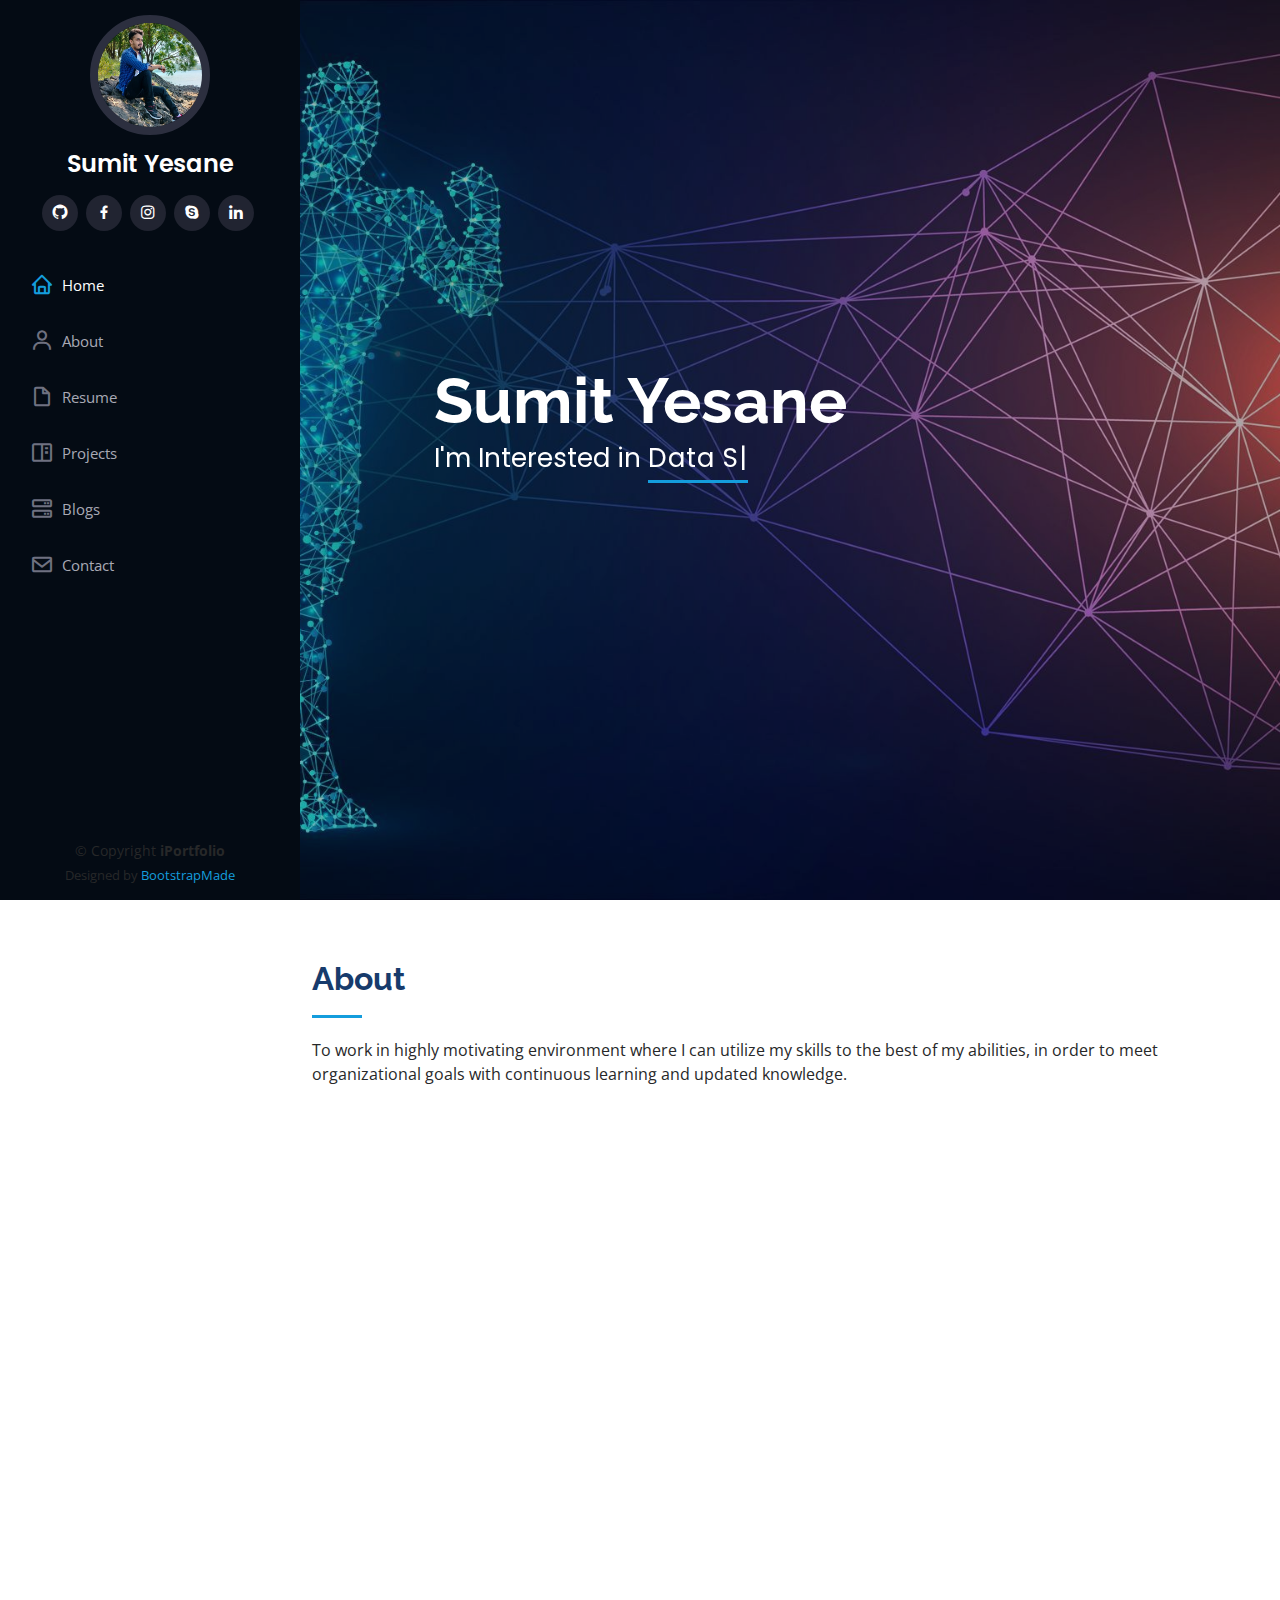
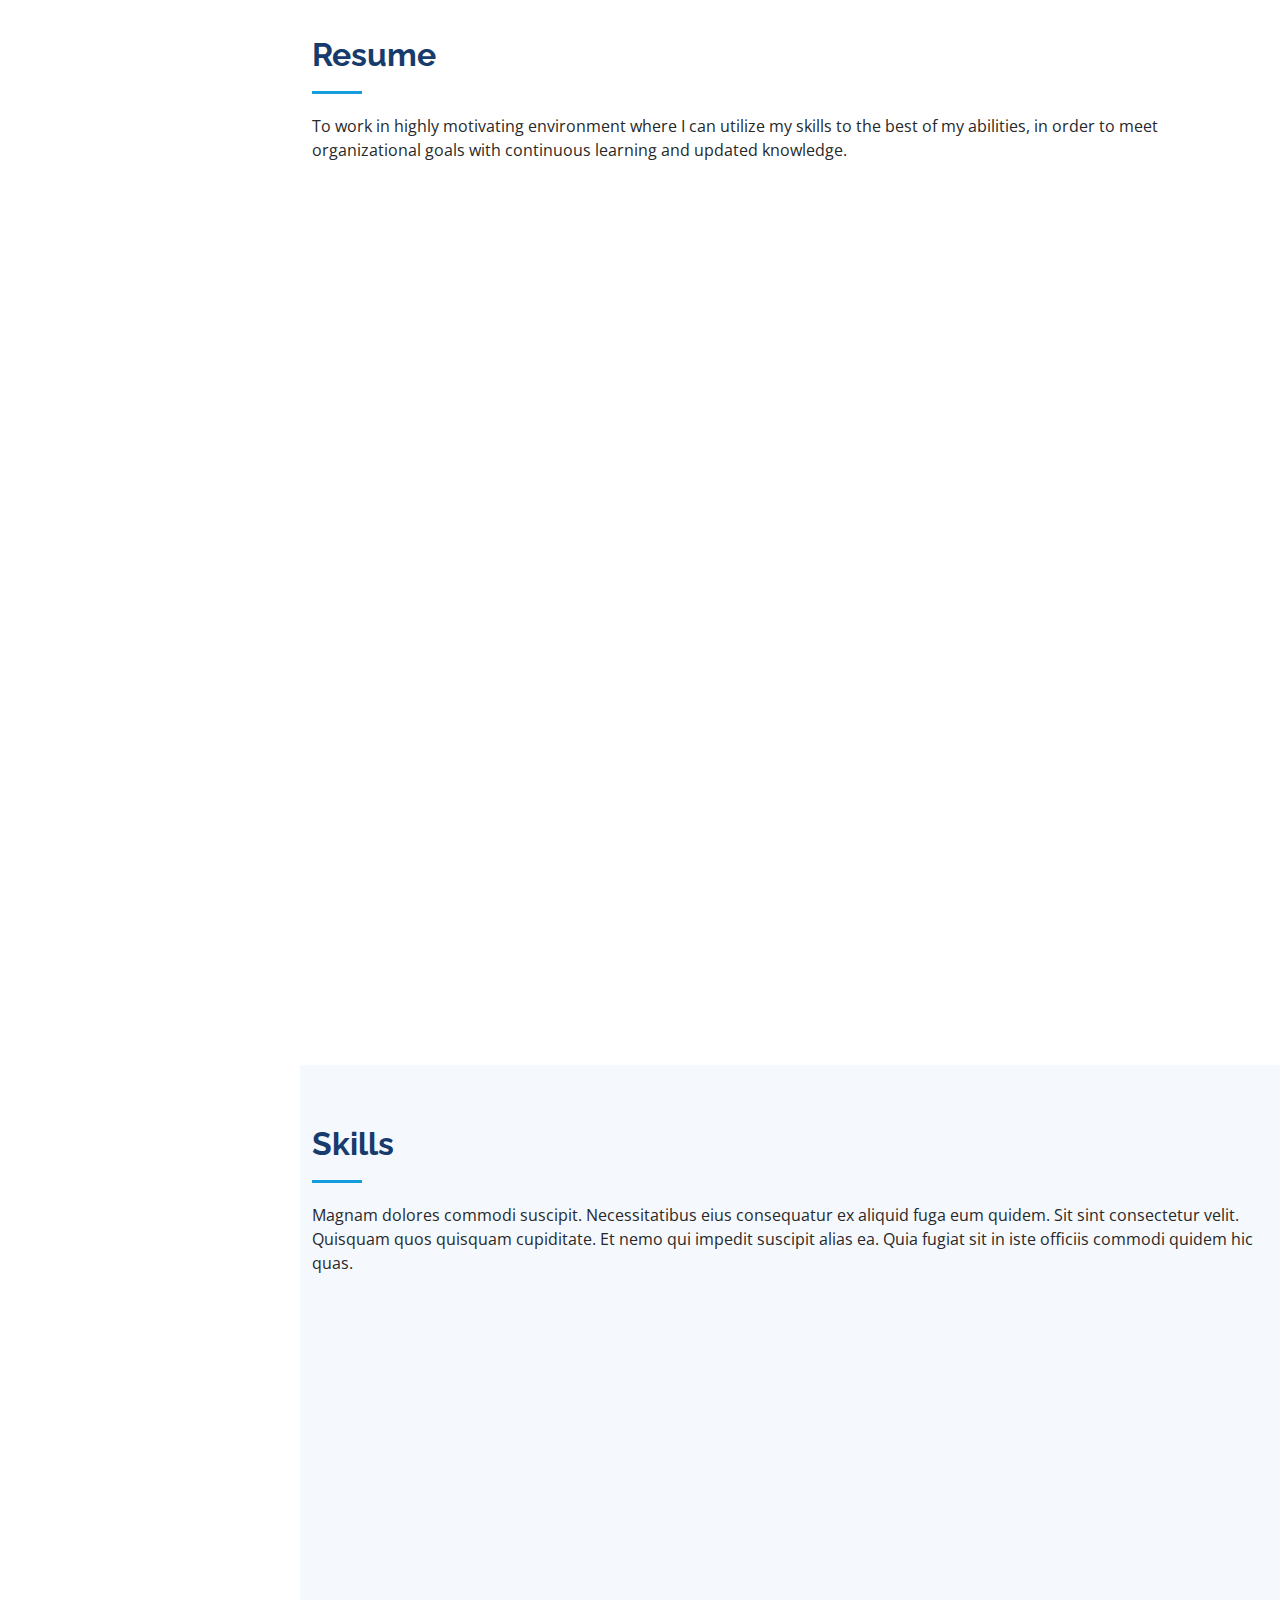
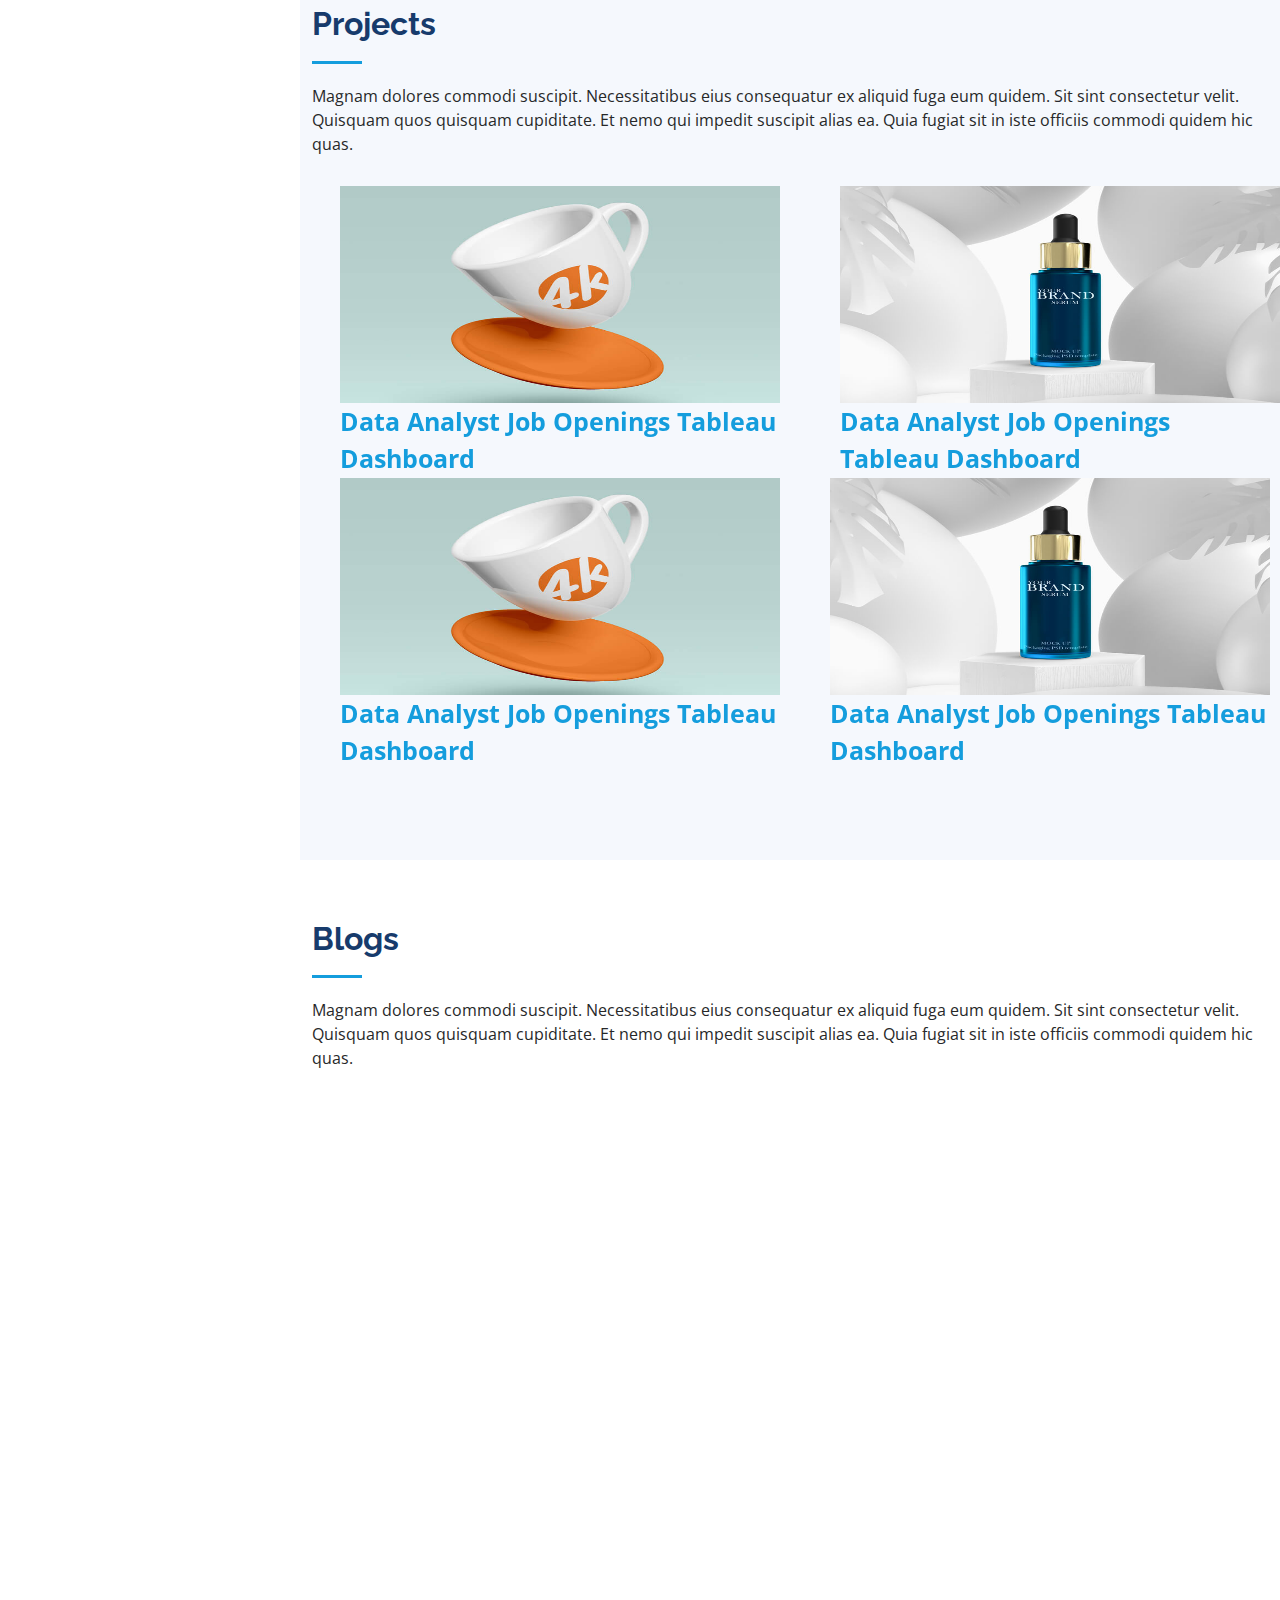
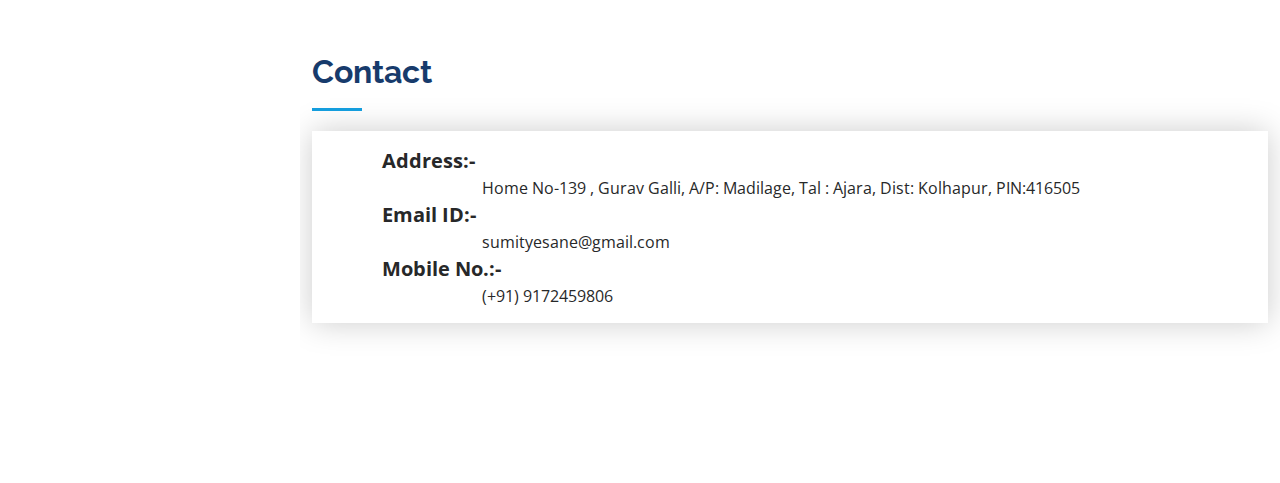
<file: index.html>
<!DOCTYPE html>
<html lang="en">

<head>
  <meta charset="utf-8">
  <meta content="width=device-width, initial-scale=1.0" name="viewport">

  <title>Sumit Yesane- Portfolio</title>
  <meta content="" name="description">
  <meta content="" name="keywords">

  <!-- Favicons -->
  <link rel="apple-touch-icon" sizes="180x180" href="assets/img/apple-touch-icon.png">
  <link rel="icon" type="image/png" sizes="32x32" href="assets/img/favicon-32x32.png">
  <link rel="icon" type="image/png" sizes="16x16" href="assets/img/favicon-16x16.png">
  <link rel="manifest" href="/site.webmanifest">

  <!-- <link href="assets/img/favicon.png" rel="icon">
  <link href="assets/img/apple-touch-icon.png" rel="apple-touch-icon"> -->

  <!-- Google Fonts -->
  <link href="https://fonts.googleapis.com/css?family=Open+Sans:300,300i,400,400i,600,600i,700,700i|Raleway:300,300i,400,400i,500,500i,600,600i,700,700i|Poppins:300,300i,400,400i,500,500i,600,600i,700,700i" rel="stylesheet">

  <!-- Vendor CSS Files -->
  <link href="assets/vendor/aos/aos.css" rel="stylesheet">
  <link href="assets/vendor/bootstrap/css/bootstrap.min.css" rel="stylesheet">
  <link href="assets/vendor/bootstrap-icons/bootstrap-icons.css" rel="stylesheet">
  <link href="assets/vendor/boxicons/css/boxicons.min.css" rel="stylesheet">
  <link href="assets/vendor/glightbox/css/glightbox.min.css" rel="stylesheet">
  <link href="assets/vendor/swiper/swiper-bundle.min.css" rel="stylesheet">

  <!-- Template Main CSS File -->
  <link href="assets/css/style.css" rel="stylesheet">

  <!-- =======================================================
  * Template Name: iPortfolio - v3.10.0
  * Template URL: https://bootstrapmade.com/iportfolio-bootstrap-portfolio-websites-template/
  * Author: BootstrapMade.com
  * License: https://bootstrapmade.com/license/
  ======================================================== -->
</head>

<body>

  <!-- ======= Mobile nav toggle button ======= -->
  <i class="bi bi-list mobile-nav-toggle d-xl-none"></i>

  <!-- ======= Header ======= -->
  <header id="header">
    <div class="d-flex flex-column">

      <div class="profile">
        <img src="assets/img/sumit_yesane_profile.jpg" alt="" class="img-fluid rounded-circle" style="height: 120px;">
        <h1 class="text-light"><a href="index.html">Sumit Yesane</a></h1>
        <div class="social-links mt-3 text-center">
          <a href="https://github.com/SumitYesane" target="_blank" rel="noopener noreferrer"  class="twitter"><i class="bx bxl-github"></i></a>
          <a href="https://www.facebook.com/sumit.yesane.1/" target="_blank" rel="noopener noreferrer"  class="facebook"><i class="bx bxl-facebook"></i></a>
          <a href="https://www.instagram.com/sumit_4901/"  target="_blank" rel="noopener noreferrer" class="instagram"><i class="bx bxl-instagram"></i></a>
          <a href="https://join.skype.com/invite/uCMB570nmg4s" target="_blank" rel="noopener noreferrer"  class="google-plus"><i class="bx bxl-skype"></i></a>
          <a href="https://www.linkedin.com/in/sumit-yesane-25ba0219a/" target="_blank" rel="noopener noreferrer"  class="linkedin"><i class="bx bxl-linkedin"></i></a>
        </div>
      </div>

      <nav id="navbar" class="nav-menu navbar">
        <ul>
          <li><a href="#hero" class="nav-link scrollto active"><i class="bx bx-home"></i> <span>Home</span></a></li>
          <li><a href="#about" class="nav-link scrollto"><i class="bx bx-user"></i> <span>About</span></a></li>
          <li><a href="#resume" class="nav-link scrollto"><i class="bx bx-file-blank"></i> <span>Resume</span></a></li>
          <li><a href="#portfolio" class="nav-link scrollto"><i class="bx bx-book-content"></i> <span>Projects</span></a></li>
          <li><a href="#services" class="nav-link scrollto"><i class="bx bx-server"></i> <span>Blogs</span></a></li>
          <li><a href="#contact" class="nav-link scrollto"><i class="bx bx-envelope"></i> <span>Contact</span></a></li>
        </ul>
      </nav><!-- .nav-menu -->
    </div>
  </header><!-- End Header -->

  <!-- ======= Hero Section ======= -->
  <section id="hero" class="d-flex flex-column justify-content-center align-items-center">
    <div class="hero-container" data-aos="fade-in">
      <h1>Sumit Yesane</h1>
      <p>I'm Interested in <span class="typed" data-typed-items="Data Science,Data Engineer,Data Analytics,Machine Learning"></span></p>
    </div>
  </section><!-- End Hero -->

  <main id="main">
    <!-- ======= About Section ======= -->
    <section id="about" class="about">
      <div class="container">

        <div class="section-title">
          <h2>About</h2>
          <p>To work in highly motivating environment where I can utilize my skills to the best of my abilities, in order to meet organizational goals with continuous learning and updated knowledge.</p>
        </div>

        <div class="row">
          <div class="col-lg-4" data-aos="fade-right">
            <img src="assets/img/sumit_yesane_profile.jpg" class="img-fluid" alt="">
          </div>
          <div class="col-lg-8 pt-4 pt-lg-0 content" data-aos="fade-left">
            <h3>Product Engineer &amp; Full Stack Developer.</h3>
            <p class="fst-italic">
              Lorem ipsum dolor sit amet, consectetur adipiscing elit, sed do eiusmod tempor incididunt ut labore et dolore
              magna aliqua.
            </p>
            <div class="row">
              <div class="col-lg-6">
                <ul>
                  <li><i class="bi bi-chevron-right"></i> <strong>Birthday:</strong> <span>13 November 1998</span></li>
                  <li><i class="bi bi-chevron-right"></i> <strong>Website:</strong> <span>www.example.com</span></li>
                  <li><i class="bi bi-chevron-right"></i> <strong>Mob. No:</strong> <span>(+91) 9172459806</span></li>
                  <li><i class="bi bi-chevron-right"></i> <strong>City:</strong> <span>Maharashtra, India</span></li>
                </ul>
              </div>
              <div class="col-lg-6">
                <ul>
                  <li><i class="bi bi-chevron-right"></i> <strong>Age:</strong> <span>24</span></li>
                  <li><i class="bi bi-chevron-right"></i> <strong>Degree:</strong> <span>PG Diploma in Big Data Analytics<span></li>
                  <li><i class="bi bi-chevron-right"></i> <strong>Email:</strong> <span>sumityesane@gmail.com</span></li>
<!--              <li><i class="bi bi-chevron-right"></i> <strong>Freelance:</strong> <span>Available</span></li>-->                </ul>
              </div>
            </div>
            <p>
              Officiis eligendi itaque labore et dolorum mollitia officiis optio vero. Quisquam sunt adipisci omnis et ut. Nulla accusantium dolor incidunt officia tempore. Et eius omnis.
              Cupiditate ut dicta maxime officiis quidem quia. Sed et consectetur qui quia repellendus itaque neque. Aliquid amet quidem ut quaerat cupiditate. Ab et eum qui repellendus omnis culpa magni laudantium dolores.
            </p>
          </div>
        </div>

      </div>
    </section><!-- End About Section -->

    <!-- ======= Facts Section ======= -->
<!--     <section id="facts" class="facts">
      <div class="container">

        <div class="section-title">
          <h2>Facts</h2>
          <p>Magnam dolores commodi suscipit. Necessitatibus eius consequatur ex aliquid fuga eum quidem. Sit sint consectetur velit. Quisquam quos quisquam cupiditate. Et nemo qui impedit suscipit alias ea. Quia fugiat sit in iste officiis commodi quidem hic quas.</p>
        </div>

        <div class="row no-gutters">

          <div class="col-lg-3 col-md-6 d-md-flex align-items-md-stretch" data-aos="fade-up">
            <div class="count-box">
              <i class="bi bi-emoji-smile"></i>
              <span data-purecounter-start="0" data-purecounter-end="232" data-purecounter-duration="1" class="purecounter"></span>
              <p><strong>Happy Clients</strong> consequuntur quae</p>
            </div>
          </div>

          <div class="col-lg-3 col-md-6 d-md-flex align-items-md-stretch" data-aos="fade-up" data-aos-delay="100">
            <div class="count-box">
              <i class="bi bi-journal-richtext"></i>
              <span data-purecounter-start="0" data-purecounter-end="521" data-purecounter-duration="1" class="purecounter"></span>
              <p><strong>Projects</strong> adipisci atque cum quia aut</p>
            </div>
          </div>

          <div class="col-lg-3 col-md-6 d-md-flex align-items-md-stretch" data-aos="fade-up" data-aos-delay="200">
            <div class="count-box">
              <i class="bi bi-headset"></i>
              <span data-purecounter-start="0" data-purecounter-end="1453" data-purecounter-duration="1" class="purecounter"></span>
              <p><strong>Hours Of Support</strong> aut commodi quaerat</p>
            </div>
          </div>

          <div class="col-lg-3 col-md-6 d-md-flex align-items-md-stretch" data-aos="fade-up" data-aos-delay="300">
            <div class="count-box">
              <i class="bi bi-people"></i>
              <span data-purecounter-start="0" data-purecounter-end="32" data-purecounter-duration="1" class="purecounter"></span>
              <p><strong>Hard Workers</strong> rerum asperiores dolor</p>
            </div>
          </div>

        </div>

      </div>
    </section> --><!-- End Facts Section -->


    <!-- ======= Resume Section ======= -->
    <section id="resume" class="resume">
      <div class="container">

        <div class="section-title">
          <h2>Resume</h2>
          <p>To work in highly motivating environment where I can utilize my skills to the best of my abilities, in order to meet organizational goals with continuous learning and updated knowledge.</p>
        </div>

        <div class="row">
          <div class="col-lg-6" data-aos="fade-up">
            <h3 class="resume-title">Sumary</h3>
            <div class="resume-item pb-0">
              <h4>Sumit Yesane</h4>
              <p><em>Innovative and deadline-driven Graphic Designer with 3+ years of experience designing and developing user-centered digital/print marketing material from initial concept to final, polished deliverable.</em></p>
              <ul>
                <li>Navi Mumbai, Maharashtra, India</li>
                <li>(+91) 9172459806</li>
                <li>sumityesane@gmail.com</li>
              </ul>
            </div>

            <h3 class="resume-title">Education</h3>
            <div class="resume-item">
              <h4>PG Diploma in Big Data Analytics</h4>
              <h5>2021 - 2022</h5>
              <p><em>CDAC, Know-It, Pune, India</em></p>
              <p>Qui deserunt veniam. Et sed aliquam labore tempore sed quisquam iusto autem sit. Ea vero voluptatum qui ut dignissimos deleniti nerada porti sand markend</p>
            </div>
            <div class="resume-item">
              <h4>Bachelor of Engineering</h4>
              <h5>2018 - 2021</h5>
              <p><em>Savitribai Phule Pune University</em></p>
              <p>Quia nobis sequi est occaecati aut. Repudiandae et iusto quae reiciendis et quis Eius vel ratione eius unde vitae rerum voluptates asperiores voluptatem Earum molestiae consequatur neque etlon sader mart dila</p>
            </div>
          </div>
          <div class="col-lg-6" data-aos="fade-up" data-aos-delay="100">
            <h3 class="resume-title">Professional Experience</h3>
            <div class="resume-item">
              <h4>Product Engineer</h4>
              <h5>2022 - Present</h5>
              <p><em>IKS Health, Maharashtra, India </em></p>
              <ul>
                <li>Lead in the design, development, and implementation of the graphic, layout, and production communication materials</li>
                <li>Delegate tasks to the 7 members of the design team and provide counsel on all aspects of the project. </li>
                <li>Supervise the assessment of all graphic materials in order to ensure quality and accuracy of the design</li>
                <li>Oversee the efficient use of production project budgets ranging from $2,000 - $25,000</li>
              </ul>
            </div>
            <!-- <div class="resume-item">
              <h4>Graphic design specialist</h4>
              <h5>2017 - 2018</h5>
              <p><em>Stepping Stone Advertising, New York, NY</em></p>
              <ul>
                <li>Developed numerous marketing programs (logos, brochures,infographics, presentations, and advertisements).</li>
                <li>Managed up to 5 projects or tasks at a given time while under pressure</li>
                <li>Recommended and consulted with clients on the most appropriate graphic design</li>
                <li>Created 4+ design presentations and proposals a month for clients and account managers</li>
              </ul> -->
            </div>
          </div>
        </div>

      </div>
    </section><!-- End Resume Section -->

    <!-- ======= Skills Section ======= -->
    <section id="skills" class="skills section-bg">
      <div class="container">

        <div class="section-title">
          <h2>Skills</h2>
          <p>Magnam dolores commodi suscipit. Necessitatibus eius consequatur ex aliquid fuga eum quidem. Sit sint consectetur velit. Quisquam quos quisquam cupiditate. Et nemo qui impedit suscipit alias ea. Quia fugiat sit in iste officiis commodi quidem hic quas.</p>
        </div>

        <div class="row skills-content">

          <div class="col-lg-6" data-aos="fade-up">

            <div class="progress">
              <span class="skill">Python <i class="val">100%</i></span>
              <div class="progress-bar-wrap">
                <div class="progress-bar" role="progressbar" aria-valuenow="100" aria-valuemin="0" aria-valuemax="100"></div>
              </div>
            </div>

            <div class="progress">
              <span class="skill">Machine Learning <i class="val">90%</i></span>
              <div class="progress-bar-wrap">
                <div class="progress-bar" role="progressbar" aria-valuenow="90" aria-valuemin="0" aria-valuemax="100"></div>
              </div>
            </div>

            <div class="progress">
              <span class="skill">Cloud computing (Azure, AWS, Google Cloud) <i class="val">75%</i></span>
              <div class="progress-bar-wrap">
                <div class="progress-bar" role="progressbar" aria-valuenow="75" aria-valuemin="0" aria-valuemax="100"></div>
              </div>
            </div>

          </div>

          <div class="col-lg-6" data-aos="fade-up" data-aos-delay="100">

            <div class="progress">
              <span class="skill">Big Data (Hadoop, Spark, Kafka, H-Base, Hive) <i class="val">80%</i></span>
              <div class="progress-bar-wrap">
                <div class="progress-bar" role="progressbar" aria-valuenow="80" aria-valuemin="0" aria-valuemax="100"></div>
              </div>
            </div>

            <div class="progress">
              <span class="skill">Data Analytics (Excel, Power-BI, Tableau, Pandas) <i class="val">90%</i></span>
              <div class="progress-bar-wrap">
                <div class="progress-bar" role="progressbar" aria-valuenow="90" aria-valuemin="0" aria-valuemax="100"></div>
              </div>
            </div>

            <div class="progress">
              <span class="skill">Database (SQL, NoSQL, MongoDB, Cassandra) <i class="val">55%</i></span>
              <div class="progress-bar-wrap">
                <div class="progress-bar" role="progressbar" aria-valuenow="55" aria-valuemin="0" aria-valuemax="100"></div>
              </div>
            </div>

          </div>

        </div>

      </div>
    </section><!-- End Skills Section -->


    <!-- ======= Portfolio Section ======= -->
    <section id="portfolio" class="portfolio section-bg">
      <div class="container">

        <div class="section-title">
          <h2>Projects</h2>
          <p>Magnam dolores commodi suscipit. Necessitatibus eius consequatur ex aliquid fuga eum quidem. Sit sint consectetur velit. Quisquam quos quisquam cupiditate. Et nemo qui impedit suscipit alias ea. Quia fugiat sit in iste officiis commodi quidem hic quas.</p>
        </div>

<!--         <div class="row" data-aos="fade-up">
          <div class="col-lg-12 d-flex justify-content-center">
            <ul id="portfolio-flters">
              <li data-filter="*" class="filter-active">All</li>
              <li data-filter=".filter-app">App</li>
              <li data-filter=".filter-card">Card</li>
              <li data-filter=".filter-web">Web</li>
            </ul>
          </div>
        </div> -->

        <div class="row portfolio-container aos-init aos-animate" data-aos="fade-up" data-aos-delay="100" style="position: relative; height: 274.234px;">

          <div class="col-lg-6 col-md-9 portfolio-item filter-app" style="position: center;left: 0px;top: 0px;padding-left: 40px;margin-bottom: 0px;">
            <div class="portfolio-wrap" style="width: 440px;height: 217px;">
              <img src="assets/img/portfolio/portfolio-1.jpg" class="img-fluid" alt="" style="width: 440px;height: 217px;">
            </div>
              <a href="portfolio-details.html" title="More Details" style="padding-top: 5px;font-size: 25px;font-weight: 700;height: 40px;width: 440px;height: 90px;">Data Analyst Job Openings Tableau Dashboard
              </a>
          </div>

          <div class="col-lg-6 col-md-9 portfolio-item filter-web" style="position: center;right: 0px;top: 0px;padding-left: 50px;margin-bottom: 0px;">
            <div class="portfolio-wrap" style="width: 440px;height: 217px;padding-left: 0px;">
              <img src="assets/img/portfolio/portfolio-2.jpg" class="img-fluid" alt="" style="width: 440px;height: 217px;">
            </div>
              <a href="portfolio-details.html" title="More Details" style="padding-top: 5px;font-size: 25px;font-weight: 700;height: 40px;width: 440px;height: 90px;">Data Analyst Job Openings Tableau Dashboard
              </a>            
          </div>

          <div class="col-lg-6 col-md-9 portfolio-item filter-app" style="left: 0px;top: 300px;padding-left: 40px;position: absolute;">
            <div class="portfolio-wrap" style="width: 440px;height: 217px;">
              <img src="assets/img/portfolio/portfolio-1.jpg" class="img-fluid" alt="" style="width: 440px;height: 217px;">
            </div>
              <a href="portfolio-details.html" title="More Details" style="padding-top: 5px;font-size: 25px;font-weight: 700;height: 40px;width: 440px;height: 90px;">Data Analyst Job Openings Tableau Dashboard
              </a>            
          </div>

          <div class="col-lg-6 col-md-9 portfolio-item filter-web" style="left: 0px;top: 300px;padding-left: 40px;position: absolute;">
            <div class="portfolio-wrap" style="width: 440px;height: 217px;padding-left: 0px;">
              <img src="assets/img/portfolio/portfolio-2.jpg" class="img-fluid" alt="" style="width: 440px;height: 217px;">
            </div>
              <a href="portfolio-details.html" title="More Details" style="padding-top: 5px;font-size: 25px;font-weight: 700;height: 40px;width: 440px;height: 90px;">Data Analyst Job Openings Tableau Dashboard
              </a>            
          </div>



<!--           <div class="col-lg-4 col-md-6 portfolio-item filter-app">
            <div class="portfolio-wrap">
              <img src="assets/img/portfolio/portfolio-3.jpg" class="img-fluid" alt="">
              <div class="portfolio-links">
                <a href="assets/img/portfolio/portfolio-3.jpg" data-gallery="portfolioGallery" class="portfolio-lightbox" title="App 2"><i class="bx bx-plus"></i></a>
                <a href="portfolio-details.html" title="More Details"><i class="bx bx-link"></i></a>
              </div>
            </div>
          </div>

          <div class="col-lg-4 col-md-6 portfolio-item filter-card">
            <div class="portfolio-wrap">
              <img src="assets/img/portfolio/portfolio-4.jpg" class="img-fluid" alt="">
              <div class="portfolio-links">
                <a href="assets/img/portfolio/portfolio-4.jpg" data-gallery="portfolioGallery" class="portfolio-lightbox" title="Card 2"><i class="bx bx-plus"></i></a>
                <a href="portfolio-details.html" title="More Details"><i class="bx bx-link"></i></a>
              </div>
            </div>
          </div>

          <div class="col-lg-4 col-md-6 portfolio-item filter-web">
            <div class="portfolio-wrap">
              <img src="assets/img/portfolio/portfolio-5.jpg" class="img-fluid" alt="">
              <div class="portfolio-links">
                <a href="assets/img/portfolio/portfolio-5.jpg" data-gallery="portfolioGallery" class="portfolio-lightbox" title="Web 2"><i class="bx bx-plus"></i></a>
                <a href="portfolio-details.html" title="More Details"><i class="bx bx-link"></i></a>
              </div>
            </div>
          </div>

          <div class="col-lg-4 col-md-6 portfolio-item filter-app">
            <div class="portfolio-wrap">
              <img src="assets/img/portfolio/portfolio-6.jpg" class="img-fluid" alt="">
              <div class="portfolio-links">
                <a href="assets/img/portfolio/portfolio-6.jpg" data-gallery="portfolioGallery" class="portfolio-lightbox" title="App 3"><i class="bx bx-plus"></i></a>
                <a href="portfolio-details.html" title="More Details"><i class="bx bx-link"></i></a>
              </div>
            </div>
          </div>

          <div class="col-lg-4 col-md-6 portfolio-item filter-card">
            <div class="portfolio-wrap">
              <img src="assets/img/portfolio/portfolio-7.jpg" class="img-fluid" alt="">
              <div class="portfolio-links">
                <a href="assets/img/portfolio/portfolio-7.jpg" data-gallery="portfolioGallery" class="portfolio-lightbox" title="Card 1"><i class="bx bx-plus"></i></a>
                <a href="portfolio-details.html" title="More Details"><i class="bx bx-link"></i></a>
              </div>
            </div>
          </div>

          <div class="col-lg-4 col-md-6 portfolio-item filter-card">
            <div class="portfolio-wrap">
              <img src="assets/img/portfolio/portfolio-8.jpg" class="img-fluid" alt="">
              <div class="portfolio-links">
                <a href="assets/img/portfolio/portfolio-8.jpg" data-gallery="portfolioGallery" class="portfolio-lightbox" title="Card 3"><i class="bx bx-plus"></i></a>
                <a href="portfolio-details.html" title="More Details"><i class="bx bx-link"></i></a>
              </div>
            </div>
          </div>

          <div class="col-lg-4 col-md-6 portfolio-item filter-web">
            <div class="portfolio-wrap">
              <img src="assets/img/portfolio/portfolio-9.jpg" class="img-fluid" alt="">
              <div class="portfolio-links">
                <a href="assets/img/portfolio/portfolio-9.jpg" data-gallery="portfolioGallery" class="portfolio-lightbox" title="Web 3"><i class="bx bx-plus"></i></a>
                <a href="portfolio-details.html" title="More Details"><i class="bx bx-link"></i></a>
              </div>
            </div> -->
          </div>

        </div>

      </div>
    </section><!-- End Portfolio Section -->

    <!-- ======= Services Section ======= -->
    <section id="services" class="services">
      <div class="container">

        <div class="section-title">
          <h2>Blogs</h2>
          <p>Magnam dolores commodi suscipit. Necessitatibus eius consequatur ex aliquid fuga eum quidem. Sit sint consectetur velit. Quisquam quos quisquam cupiditate. Et nemo qui impedit suscipit alias ea. Quia fugiat sit in iste officiis commodi quidem hic quas.</p>
        </div>

        <div class="row">
          <div class="col-lg-6 col-md-9 icon-box" data-aos="fade-up">
            <div class="icon"><i class="bi bi-briefcase"></i></div>
            <h4 class="title"><a href="">Lorem Ipsum</a></h4>
            <p class="description">Voluptatum deleniti atque corrupti quos dolores et quas molestias excepturi sint occaecati cupiditate non provident Minim veniam, quis nostrud exercitation ullamco laboris nisi ut aliquip ex ea commodo consequat tarad limino ata Duis aute irure dolor in reprehenderit in voluptate velit esse cillum dolore eu fugiat nulla pariatur</p>
          </div>
          <div class="col-lg-6 col-md-9 icon-box" data-aos="fade-up" data-aos-delay="100">
            <div class="icon"><i class="bi bi-card-checklist"></i></div>
            <h4 class="title"><a href="">Dolor Sitema</a></h4>
            <p class="description">Voluptatum deleniti atque corrupti quos dolores et quas molestias excepturi sint occaecati cupiditate non provident Minim veniam, quis nostrud exercitation ullamco laboris nisi ut aliquip ex ea commodo consequat tarad limino ata Duis aute irure dolor in reprehenderit in voluptate velit esse cillum dolore eu fugiat nulla pariatur</p>
          </div>
          <div class="col-lg-6 col-md-9 icon-box" data-aos="fade-up" data-aos-delay="200">
            <div class="icon"><i class="bi bi-bar-chart"></i></div>
            <h4 class="title"><a href="">Sed ut perspiciatis</a></h4>
            <p class="description">Voluptatum deleniti atque corrupti quos dolores et quas molestias excepturi sint occaecati cupiditate non provident Minim veniam, quis nostrud exercitation ullamco laboris nisi ut aliquip ex ea commodo consequat tarad limino ata Duis aute irure dolor in reprehenderit in voluptate velit esse cillum dolore eu fugiat nulla pariatur</p>
          </div>
          <div class="col-lg-6 col-md-9 icon-box" data-aos="fade-up" data-aos-delay="300">
            <div class="icon"><i class="bi bi-binoculars"></i></div>
            <h4 class="title"><a href="">Magni Dolores</a></h4>
            <p class="description">Voluptatum deleniti atque corrupti quos dolores et quas molestias excepturi sint occaecati cupiditate non provident Minim veniam, quis nostrud exercitation ullamco laboris nisi ut aliquip ex ea commodo consequat tarad limino ata Duis aute irure dolor in reprehenderit in voluptate velit esse cillum dolore eu fugiat nulla pariatur</p>
          </div>
<!--           <div class="col-lg-6 col-md-9 icon-box" data-aos="fade-up" data-aos-delay="400">
            <div class="icon"><i class="bi bi-brightness-high"></i></div>
            <h4 class="title"><a href="">Nemo Enim</a></h4>
            <p class="description">Voluptatum deleniti atque corrupti quos dolores et quas molestias excepturi sint occaecati cupiditate non provident Minim veniam, quis nostrud exercitation ullamco laboris nisi ut aliquip ex ea commodo consequat tarad limino ata Duis aute irure dolor in reprehenderit in voluptate velit esse cillum dolore eu fugiat nulla pariatur</p>
          </div>
          <div class="col-lg-6 col-md-9 icon-box" data-aos="fade-up" data-aos-delay="500">
            <div class="icon"><i class="bi bi-calendar4-week"></i></div>
            <h4 class="title"><a href="">Eiusmod Tempor</a></h4>
            <p class="description">Voluptatum deleniti atque corrupti quos dolores et quas molestias excepturi sint occaecati cupiditate non provident Minim veniam, quis nostrud exercitation ullamco laboris nisi ut aliquip ex ea commodo consequat tarad limino ata Duis aute irure dolor in reprehenderit in voluptate velit esse cillum dolore eu fugiat nulla pariatur</p>
          </div> -->
        </div>

      </div>
    </section><!-- End Services Section -->

    <!-- ======= Testimonials Section ======= -->
<!--     <section id="testimonials" class="testimonials section-bg">
      <div class="container">

        <div class="section-title">
          <h2>Testimonials</h2>
          <p>Magnam dolores commodi suscipit. Necessitatibus eius consequatur ex aliquid fuga eum quidem. Sit sint consectetur velit. Quisquam quos quisquam cupiditate. Et nemo qui impedit suscipit alias ea. Quia fugiat sit in iste officiis commodi quidem hic quas.</p>
        </div>

        <div class="testimonials-slider swiper" data-aos="fade-up" data-aos-delay="100">
          <div class="swiper-wrapper">

            <div class="swiper-slide">
              <div class="testimonial-item" data-aos="fade-up">
                <p>
                  <i class="bx bxs-quote-alt-left quote-icon-left"></i>
                  Proin iaculis purus consequat sem cure digni ssim donec porttitora entum suscipit rhoncus. Accusantium quam, ultricies eget id, aliquam eget nibh et. Maecen aliquam, risus at semper.
                  <i class="bx bxs-quote-alt-right quote-icon-right"></i>
                </p>
                <img src="assets/img/testimonials/testimonials-1.jpg" class="testimonial-img" alt="">
                <h3>Saul Goodman</h3>
                <h4>Ceo &amp; Founder</h4>
              </div>
            </div><!-- End testimonial item -->

<!--             <div class="swiper-slide">
              <div class="testimonial-item" data-aos="fade-up" data-aos-delay="100">
                <p>
                  <i class="bx bxs-quote-alt-left quote-icon-left"></i>
                  Export tempor illum tamen malis malis eram quae irure esse labore quem cillum quid cillum eram malis quorum velit fore eram velit sunt aliqua noster fugiat irure amet legam anim culpa.
                  <i class="bx bxs-quote-alt-right quote-icon-right"></i>
                </p>
                <img src="assets/img/testimonials/testimonials-2.jpg" class="testimonial-img" alt="">
                <h3>Sara Wilsson</h3>
                <h4>Designer</h4>
              </div>
            </div><!-- End testimonial item -->

<!--             <div class="swiper-slide">
              <div class="testimonial-item" data-aos="fade-up" data-aos-delay="200">
                <p>
                  <i class="bx bxs-quote-alt-left quote-icon-left"></i>
                  Enim nisi quem export duis labore cillum quae magna enim sint quorum nulla quem veniam duis minim tempor labore quem eram duis noster aute amet eram fore quis sint minim.
                  <i class="bx bxs-quote-alt-right quote-icon-right"></i>
                </p>
                <img src="assets/img/testimonials/testimonials-3.jpg" class="testimonial-img" alt="">
                <h3>Jena Karlis</h3>
                <h4>Store Owner</h4>
              </div>
            </div><!-- End testimonial item -->

<!--             <div class="swiper-slide">
              <div class="testimonial-item" data-aos="fade-up" data-aos-delay="300">
                <p>
                  <i class="bx bxs-quote-alt-left quote-icon-left"></i>
                  Fugiat enim eram quae cillum dolore dolor amet nulla culpa multos export minim fugiat minim velit minim dolor enim duis veniam ipsum anim magna sunt elit fore quem dolore labore illum veniam.
                  <i class="bx bxs-quote-alt-right quote-icon-right"></i>
                </p>
                <img src="assets/img/testimonials/testimonials-4.jpg" class="testimonial-img" alt="">
                <h3>Matt Brandon</h3>
                <h4>Freelancer</h4>
              </div>
            </div><!-- End testimonial item --> 

<!--             <div class="swiper-slide">
              <div class="testimonial-item" data-aos="fade-up" data-aos-delay="400">
                <p>
                  <i class="bx bxs-quote-alt-left quote-icon-left"></i>
                  Quis quorum aliqua sint quem legam fore sunt eram irure aliqua veniam tempor noster veniam enim culpa labore duis sunt culpa nulla illum cillum fugiat legam esse veniam culpa fore nisi cillum quid.
                  <i class="bx bxs-quote-alt-right quote-icon-right"></i>
                </p>
                <img src="assets/img/testimonials/testimonials-5.jpg" class="testimonial-img" alt="">
                <h3>John Larson</h3>
                <h4>Entrepreneur</h4>
              </div>
            </div><!-- End testimonial item --> 

<!--           </div>
          <div class="swiper-pagination"></div>
        </div>

      </div>
    </section><!-- End  --> <!--Testimonials Section -->

    <!-- ======= Contact Section ======= -->
    <section id="contact" class="contact">
      <div class="container">

        <div class="section-title">
          <h2>Contact</h2>
            <div class="col-lg-12" style="padding-left: 70px;padding-right: 0px;box-shadow: 0px 0 30px #ccc;">
              <div style="font-size: 25px;font-size: 20px;font-weight: 700;padding-top: 15px;">Address:-</div>
                <p style="padding-left: 100px">Home No-139 , Gurav Galli, A/P: Madilage, Tal : Ajara, Dist: Kolhapur, PIN:416505</p>
              <div style="font-size: 25px;font-size: 20px;font-weight: 700">Email ID:-</div>
                <p style="padding-left: 100px">sumityesane@gmail.com</p>
              <div style="font-size: 25px;font-size: 20px;font-weight: 700">Mobile No.:-</div>
                <p style="padding-left: 100px;padding-bottom: 15px;">(+91) 9172459806</p>
            </div>
          <!-- <p>Magnam dolores commodi suscipit. Necessitatibus eius consequatur ex aliquid fuga eum quidem. Sit sint consectetur velit. Quisquam quos quisquam cupiditate. Et nemo qui impedit suscipit alias ea. Quia fugiat sit in iste officiis commodi quidem hic quas.</p>
        </div>

        <div class="row" data-aos="fade-in">

          <div class="col-lg-5 d-flex align-items-stretch">
            <div class="info">
              <div class="address">
                <i class="bi bi-geo-alt"></i>
                <h4>Location:</h4>
                <p>A108 Adam Street, New York, NY 535022</p>
              </div>

              <div class="email">
                <i class="bi bi-envelope"></i>
                <h4>Email:</h4>
                <p>info@example.com</p>
              </div>

              <div class="phone">
                <i class="bi bi-phone"></i>
                <h4>Call:</h4>
                <p>+1 5589 55488 55s</p>
              </div>

              <iframe src="https://www.google.com/maps/embed?pb=!1m14!1m8!1m3!1d12097.433213460943!2d-74.0062269!3d40.7101282!3m2!1i1024!2i768!4f13.1!3m3!1m2!1s0x0%3A0xb89d1fe6bc499443!2sDowntown+Conference+Center!5e0!3m2!1smk!2sbg!4v1539943755621" frameborder="0" style="border:0; width: 100%; height: 290px;" allowfullscreen></iframe>
            </div>

          </div> -->

          <!-- <div class="col-lg-7 mt-5 mt-lg-0 d-flex align-items-stretch">
            <form action="forms/contact.php" method="post" role="form" class="php-email-form">
              <div class="row">
                <div class="form-group col-md-6">
                  <label for="name">Your Name</label>
                  <input type="text" name="name" class="form-control" id="name" required>
                </div>
                <div class="form-group col-md-6">
                  <label for="name">Your Email</label>
                  <input type="email" class="form-control" name="email" id="email" required>
                </div>
              </div>
              <div class="form-group">
                <label for="name">Subject</label>
                <input type="text" class="form-control" name="subject" id="subject" required>
              </div>
              <div class="form-group">
                <label for="name">Message</label>
                <textarea class="form-control" name="message" rows="10" required></textarea>
              </div>
              <div class="my-3">
                <div class="loading">Loading</div>
                <div class="error-message"></div>
                <div class="sent-message">Your message has been sent. Thank you!</div>
              </div>
              <div class="text-center"><button type="submit">Send Message</button></div>
            </form> -->
          </div>

        </div>

      </div>
    </section><!-- End Contact Section -->

  </main><!-- End #main -->

  <!-- ======= Footer ======= -->
  <footer id="footer">
    <div class="container">
      <div class="copyright">
        &copy; Copyright <strong><span>iPortfolio</span></strong>
      </div>
      <div class="credits">
        <!-- All the links in the footer should remain intact. -->
        <!-- You can delete the links only if you purchased the pro version. -->
        <!-- Licensing information: https://bootstrapmade.com/license/ -->
        <!-- Purchase the pro version with working PHP/AJAX contact form: https://bootstrapmade.com/iportfolio-bootstrap-portfolio-websites-template/ -->
        Designed by <a href="https://bootstrapmade.com/">BootstrapMade</a>
      </div>
    </div>
  </footer><!-- End  Footer -->

  <a href="#" class="back-to-top d-flex align-items-center justify-content-center"><i class="bi bi-arrow-up-short"></i></a>

  <!-- Vendor JS Files -->
  <script src="assets/vendor/purecounter/purecounter_vanilla.js"></script>
  <script src="assets/vendor/aos/aos.js"></script>
  <script src="assets/vendor/bootstrap/js/bootstrap.bundle.min.js"></script>
  <script src="assets/vendor/glightbox/js/glightbox.min.js"></script>
  <script src="assets/vendor/isotope-layout/isotope.pkgd.min.js"></script>
  <script src="assets/vendor/swiper/swiper-bundle.min.js"></script>
  <script src="assets/vendor/typed.js/typed.min.js"></script>
  <script src="assets/vendor/waypoints/noframework.waypoints.js"></script>
  <script src="assets/vendor/php-email-form/validate.js"></script>

  <!-- Template Main JS File -->
  <script src="assets/js/main.js"></script>

</body>

</html>
</file>
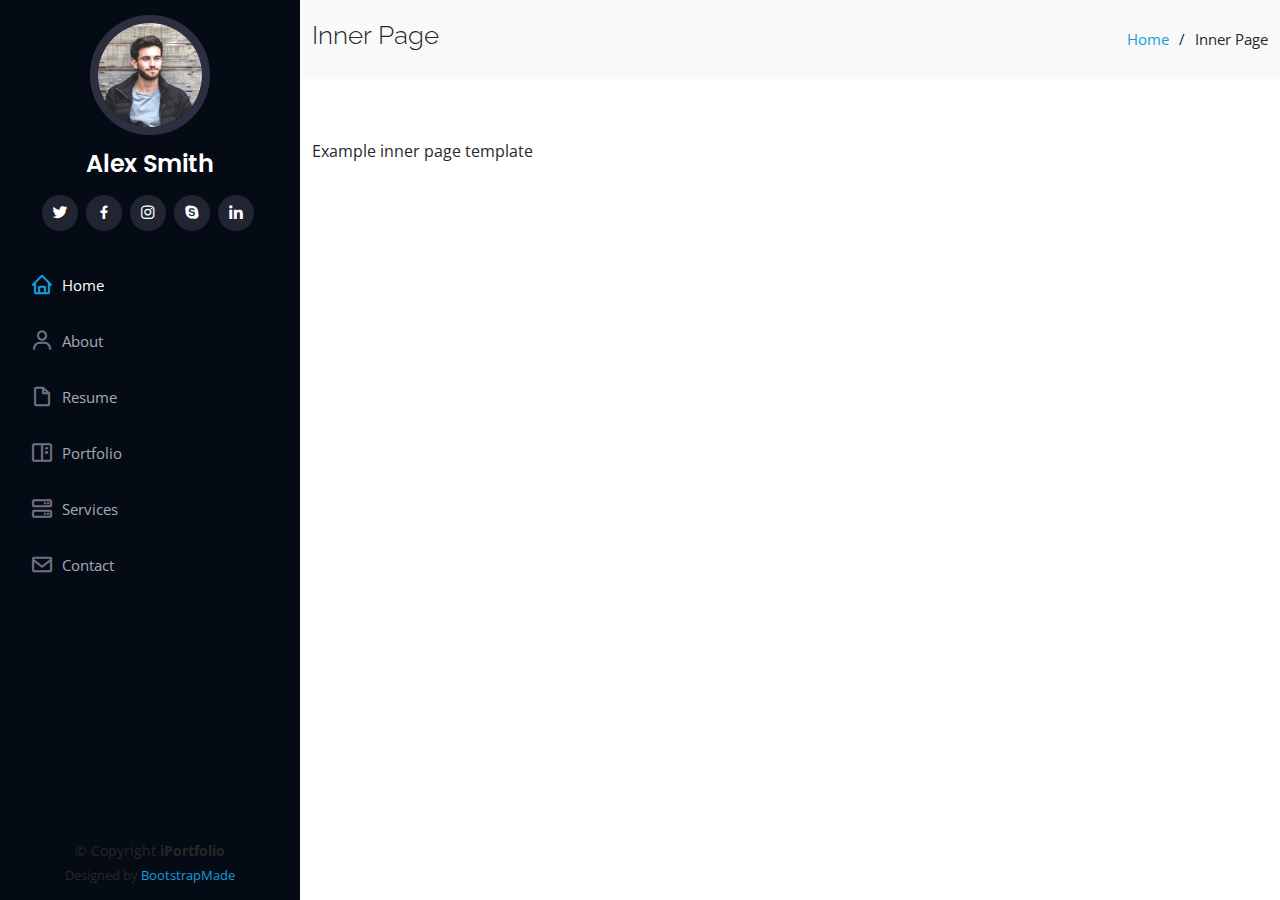
<file: inner-page.html>
<!DOCTYPE html>
<html lang="en">

<head>
  <meta charset="utf-8">
  <meta content="width=device-width, initial-scale=1.0" name="viewport">

  <title>Inner Page - iPortfolio Bootstrap Template</title>
  <meta content="" name="description">
  <meta content="" name="keywords">

  <!-- Favicons -->
  <link href="assets/img/favicon.png" rel="icon">
  <link href="assets/img/apple-touch-icon.png" rel="apple-touch-icon">

  <!-- Google Fonts -->
  <link href="https://fonts.googleapis.com/css?family=Open+Sans:300,300i,400,400i,600,600i,700,700i|Raleway:300,300i,400,400i,500,500i,600,600i,700,700i|Poppins:300,300i,400,400i,500,500i,600,600i,700,700i" rel="stylesheet">

  <!-- Vendor CSS Files -->
  <link href="assets/vendor/aos/aos.css" rel="stylesheet">
  <link href="assets/vendor/bootstrap/css/bootstrap.min.css" rel="stylesheet">
  <link href="assets/vendor/bootstrap-icons/bootstrap-icons.css" rel="stylesheet">
  <link href="assets/vendor/boxicons/css/boxicons.min.css" rel="stylesheet">
  <link href="assets/vendor/glightbox/css/glightbox.min.css" rel="stylesheet">
  <link href="assets/vendor/swiper/swiper-bundle.min.css" rel="stylesheet">

  <!-- Template Main CSS File -->
  <link href="assets/css/style.css" rel="stylesheet">

  <!-- =======================================================
  * Template Name: iPortfolio - v3.10.0
  * Template URL: https://bootstrapmade.com/iportfolio-bootstrap-portfolio-websites-template/
  * Author: BootstrapMade.com
  * License: https://bootstrapmade.com/license/
  ======================================================== -->
</head>

<body>

  <!-- ======= Mobile nav toggle button ======= -->
  <i class="bi bi-list mobile-nav-toggle d-xl-none"></i>

  <!-- ======= Header ======= -->
  <header id="header">
    <div class="d-flex flex-column">

      <div class="profile">
        <img src="assets/img/profile-img.jpg" alt="" class="img-fluid rounded-circle">
        <h1 class="text-light"><a href="index.html">Alex Smith</a></h1>
        <div class="social-links mt-3 text-center">
          <a href="#" class="twitter"><i class="bx bxl-twitter"></i></a>
          <a href="#" class="facebook"><i class="bx bxl-facebook"></i></a>
          <a href="#" class="instagram"><i class="bx bxl-instagram"></i></a>
          <a href="#" class="google-plus"><i class="bx bxl-skype"></i></a>
          <a href="#" class="linkedin"><i class="bx bxl-linkedin"></i></a>
        </div>
      </div>

      <nav id="navbar" class="nav-menu navbar">
        <ul>
          <li><a href="#hero" class="nav-link scrollto active"><i class="bx bx-home"></i> <span>Home</span></a></li>
          <li><a href="#about" class="nav-link scrollto"><i class="bx bx-user"></i> <span>About</span></a></li>
          <li><a href="#resume" class="nav-link scrollto"><i class="bx bx-file-blank"></i> <span>Resume</span></a></li>
          <li><a href="#portfolio" class="nav-link scrollto"><i class="bx bx-book-content"></i> <span>Portfolio</span></a></li>
          <li><a href="#services" class="nav-link scrollto"><i class="bx bx-server"></i> <span>Services</span></a></li>
          <li><a href="#contact" class="nav-link scrollto"><i class="bx bx-envelope"></i> <span>Contact</span></a></li>
        </ul>
      </nav><!-- .nav-menu -->
    </div>
  </header><!-- End Header -->

  <main id="main">

    <!-- ======= Breadcrumbs ======= -->
    <section class="breadcrumbs">
      <div class="container">

        <div class="d-flex justify-content-between align-items-center">
          <h2>Inner Page</h2>
          <ol>
            <li><a href="index.html">Home</a></li>
            <li>Inner Page</li>
          </ol>
        </div>

      </div>
    </section><!-- End Breadcrumbs -->

    <section class="inner-page">
      <div class="container">
        <p>
          Example inner page template
        </p>
      </div>
    </section>

  </main><!-- End #main -->

  <!-- ======= Footer ======= -->
  <footer id="footer">
    <div class="container">
      <div class="copyright">
        &copy; Copyright <strong><span>iPortfolio</span></strong>
      </div>
      <div class="credits">
        <!-- All the links in the footer should remain intact. -->
        <!-- You can delete the links only if you purchased the pro version. -->
        <!-- Licensing information: https://bootstrapmade.com/license/ -->
        <!-- Purchase the pro version with working PHP/AJAX contact form: https://bootstrapmade.com/iportfolio-bootstrap-portfolio-websites-template/ -->
        Designed by <a href="https://bootstrapmade.com/">BootstrapMade</a>
      </div>
    </div>
  </footer><!-- End  Footer -->

  <a href="#" class="back-to-top d-flex align-items-center justify-content-center"><i class="bi bi-arrow-up-short"></i></a>

  <!-- Vendor JS Files -->
  <script src="assets/vendor/purecounter/purecounter_vanilla.js"></script>
  <script src="assets/vendor/aos/aos.js"></script>
  <script src="assets/vendor/bootstrap/js/bootstrap.bundle.min.js"></script>
  <script src="assets/vendor/glightbox/js/glightbox.min.js"></script>
  <script src="assets/vendor/isotope-layout/isotope.pkgd.min.js"></script>
  <script src="assets/vendor/swiper/swiper-bundle.min.js"></script>
  <script src="assets/vendor/typed.js/typed.min.js"></script>
  <script src="assets/vendor/waypoints/noframework.waypoints.js"></script>
  <script src="assets/vendor/php-email-form/validate.js"></script>

  <!-- Template Main JS File -->
  <script src="assets/js/main.js"></script>

</body>

</html>
</file>
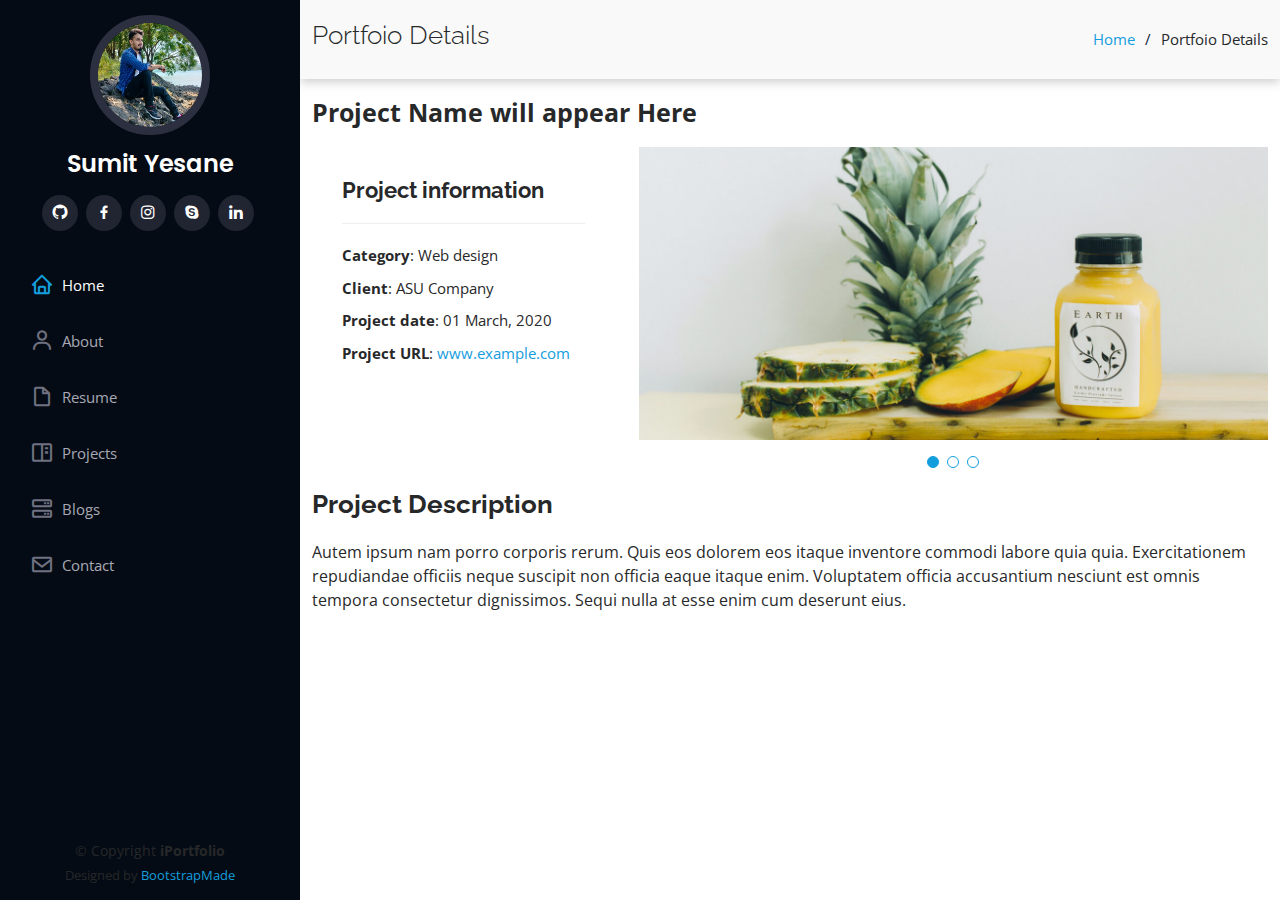
<file: portfolio-details.html>
<!DOCTYPE html>
<html lang="en">

<head>
  <meta charset="utf-8">
  <meta content="width=device-width, initial-scale=1.0" name="viewport">

  <title>Portfolio Details - iPortfolio Bootstrap Template</title>
  <meta content="" name="description">
  <meta content="" name="keywords">

  <!-- Favicons -->
  <link href="assets/img/favicon.png" rel="icon">
  <link href="assets/img/apple-touch-icon.png" rel="apple-touch-icon">

  <!-- Google Fonts -->
  <link href="https://fonts.googleapis.com/css?family=Open+Sans:300,300i,400,400i,600,600i,700,700i|Raleway:300,300i,400,400i,500,500i,600,600i,700,700i|Poppins:300,300i,400,400i,500,500i,600,600i,700,700i" rel="stylesheet">

  <!-- Vendor CSS Files -->
  <link href="assets/vendor/aos/aos.css" rel="stylesheet">
  <link href="assets/vendor/bootstrap/css/bootstrap.min.css" rel="stylesheet">
  <link href="assets/vendor/bootstrap-icons/bootstrap-icons.css" rel="stylesheet">
  <link href="assets/vendor/boxicons/css/boxicons.min.css" rel="stylesheet">
  <link href="assets/vendor/glightbox/css/glightbox.min.css" rel="stylesheet">
  <link href="assets/vendor/swiper/swiper-bundle.min.css" rel="stylesheet">

  <!-- Template Main CSS File -->
  <link href="assets/css/style.css" rel="stylesheet">

  <!-- =======================================================
  * Template Name: iPortfolio - v3.10.0
  * Template URL: https://bootstrapmade.com/iportfolio-bootstrap-portfolio-websites-template/
  * Author: BootstrapMade.com
  * License: https://bootstrapmade.com/license/
  ======================================================== -->
</head>

<body>

  <!-- ======= Mobile nav toggle button ======= -->
  <i class="bi bi-list mobile-nav-toggle d-xl-none"></i>

  <!-- ======= Header ======= -->
  <header id="header">
    <div class="d-flex flex-column">

      <div class="profile">
        <img src="assets/img/sumit_yesane_profile.jpg" alt="" class="img-fluid rounded-circle" style="height: 120px;">
        <h1 class="text-light"><a href="index.html">Sumit Yesane</a></h1>
        <div class="social-links mt-3 text-center">
          <a href="https://github.com/SumitYesane" target="_blank" rel="noopener noreferrer"  class="twitter"><i class="bx bxl-github"></i></a>
          <a href="https://www.facebook.com/sumit.yesane.1/" target="_blank" rel="noopener noreferrer"  class="facebook"><i class="bx bxl-facebook"></i></a>
          <a href="https://www.instagram.com/sumit_4901/"  target="_blank" rel="noopener noreferrer" class="instagram"><i class="bx bxl-instagram"></i></a>
          <a href="https://join.skype.com/invite/uCMB570nmg4s" target="_blank" rel="noopener noreferrer"  class="google-plus"><i class="bx bxl-skype"></i></a>
          <a href="https://www.linkedin.com/in/sumit-yesane-25ba0219a/" target="_blank" rel="noopener noreferrer"  class="linkedin"><i class="bx bxl-linkedin"></i></a>
        </div>
      </div>

      <nav id="navbar" class="nav-menu navbar">
        <ul>
          <li><a href="index.html" class="nav-link scrollto active"><i class="bx bx-home"></i> <span>Home</span></a></li>
          <li><a href="index.html#about" class="nav-link scrollto"><i class="bx bx-user"></i> <span>About</span></a></li>
          <li><a href="index.html#resume" class="nav-link scrollto"><i class="bx bx-file-blank"></i> <span>Resume</span></a></li>
          <li><a href="index.html#portfolio" class="nav-link scrollto"><i class="bx bx-book-content"></i> <span>Projects</span></a></li>
          <li><a href="index.html#services" class="nav-link scrollto"><i class="bx bx-server"></i> <span>Blogs</span></a></li>
          <li><a href="index.html#contact" class="nav-link scrollto"><i class="bx bx-envelope"></i> <span>Contact</span></a></li>
        </ul>
      </nav><!-- .nav-menu -->
    </div>
  </header><!-- End Header -->

  <main id="main">

    <!-- ======= Breadcrumbs ======= -->
    <section id="breadcrumbs" class="breadcrumbs" style="box-shadow: 0 3px 10px #ccc;">
      <div class="container">

        <div class="d-flex justify-content-between align-items-center">
          <h2>Portfoio Details</h2>
          <ol>
            <li><a href="index.html">Home</a></li>
            <li>Portfoio Details</li>
          </ol>
        </div>

      </div>
    </section><!-- End Breadcrumbs -->

    <!-- ======= Portfolio Details Section ======= -->
    <section id="portfolio-details" class="portfolio-details" style="padding-top: 15px;">
      <div class="container">
        <div style="font-size: 25px;padding-bottom: 15px;  font-size: 25px;font-weight: 700"> Project Name will appear Here </div>

        <div class="row gy-4">

          <div class="col-lg-4">
            <div class="portfolio-info">
              <h3>Project information</h3>
              <ul>
                <li><strong>Category</strong>: Web design</li>
                <li><strong>Client</strong>: ASU Company</li>
                <li><strong>Project date</strong>: 01 March, 2020</li>
                <li><strong>Project URL</strong>: <a href="#">www.example.com</a></li>
              </ul>
            </div>
          </div>

          <div class="col-lg-8">
            <div class="portfolio-details-slider swiper">
              <div class="swiper-wrapper align-items-center">

                <div class="swiper-slide">
                  <img src="assets/img/portfolio/portfolio-details-1.jpg" alt="">
                </div>

                <div class="swiper-slide">
                  <img src="assets/img/portfolio/portfolio-details-2.jpg" alt="">
                </div>

                <div class="swiper-slide">
                  <img src="assets/img/portfolio/portfolio-details-3.jpg" alt="">
                </div>

              </div>
              <div class="swiper-pagination"></div>
            </div>
          </div>
        </div>

        <div>
          <div class="portfolio-description" style="padding-top: 5px;">
              <h2>Project Description</h2>
              <p>
                Autem ipsum nam porro corporis rerum. Quis eos dolorem eos itaque inventore commodi labore quia quia. Exercitationem repudiandae officiis neque suscipit non officia eaque itaque enim. Voluptatem officia accusantium nesciunt est omnis tempora consectetur dignissimos. Sequi nulla at esse enim cum deserunt eius.
              </p>
            </div>
          </div>
        </div>


      </div>
    </section><!-- End Portfolio Details Section -->

  </main><!-- End #main -->

  <!-- ======= Footer ======= -->
  <footer id="footer">
    <div class="container">
      <div class="copyright">
        &copy; Copyright <strong><span>iPortfolio</span></strong>
      </div>
      <div class="credits">
        <!-- All the links in the footer should remain intact. -->
        <!-- You can delete the links only if you purchased the pro version. -->
        <!-- Licensing information: https://bootstrapmade.com/license/ -->
        <!-- Purchase the pro version with working PHP/AJAX contact form: https://bootstrapmade.com/iportfolio-bootstrap-portfolio-websites-template/ -->
        Designed by <a href="https://bootstrapmade.com/">BootstrapMade</a>
      </div>
    </div>
  </footer><!-- End  Footer -->

  <a href="#" class="back-to-top d-flex align-items-center justify-content-center"><i class="bi bi-arrow-up-short"></i></a>

  <!-- Vendor JS Files -->
  <script src="assets/vendor/purecounter/purecounter_vanilla.js"></script>
  <script src="assets/vendor/aos/aos.js"></script>
  <script src="assets/vendor/bootstrap/js/bootstrap.bundle.min.js"></script>
  <script src="assets/vendor/glightbox/js/glightbox.min.js"></script>
  <script src="assets/vendor/isotope-layout/isotope.pkgd.min.js"></script>
  <script src="assets/vendor/swiper/swiper-bundle.min.js"></script>
  <script src="assets/vendor/typed.js/typed.min.js"></script>
  <script src="assets/vendor/waypoints/noframework.waypoints.js"></script>
  <script src="assets/vendor/php-email-form/validate.js"></script>

  <!-- Template Main JS File -->
  <script src="assets/js/main.js"></script>

</body>

</html>
</file>
<file: assets/css/style.css>
/**
* Template Name: iPortfolio - v3.10.0
* Template URL: https://bootstrapmade.com/iportfolio-bootstrap-portfolio-websites-template/
* Author: BootstrapMade.com
* License: https://bootstrapmade.com/license/
*/

/*--------------------------------------------------------------
# General
--------------------------------------------------------------*/
body {
  font-family: "Open Sans", sans-serif;
  color: #272829;
}

a {
  color: #149ddd;
  text-decoration: none;
}

a:hover {
  color: #37b3ed;
  text-decoration: none;
}

h1,
h2,
h3,
h4,
h5,
h6 {
  font-family: "Raleway", sans-serif;
}

/*--------------------------------------------------------------
# Back to top button
--------------------------------------------------------------*/
.back-to-top {
  position: fixed;
  visibility: hidden;
  opacity: 0;
  right: 15px;
  bottom: 15px;
  z-index: 996;
  background: #149ddd;
  width: 40px;
  height: 40px;
  border-radius: 50px;
  transition: all 0.4s;
}

.back-to-top i {
  font-size: 28px;
  color: #fff;
  line-height: 0;
}

.back-to-top:hover {
  background: #2eafec;
  color: #fff;
}

.back-to-top.active {
  visibility: visible;
  opacity: 1;
}

/*--------------------------------------------------------------
# Header
--------------------------------------------------------------*/
#header {
  position: fixed;
  top: 0;
  left: 0;
  bottom: 0;
  width: 300px;
  transition: all ease-in-out 0.5s;
  z-index: 9997;
  transition: all 0.5s;
  padding: 0 15px;
  background: #040b14;
  overflow-y: auto;
}

#header .profile img {
  margin: 15px auto;
  display: block;
  width: 120px;
  border: 8px solid #2c2f3f;
}

#header .profile h1 {
  font-size: 24px;
  margin: 0;
  padding: 0;
  font-weight: 600;
  -moz-text-align-last: center;
  text-align-last: center;
  font-family: "Poppins", sans-serif;
}

#header .profile h1 a,
#header .profile h1 a:hover {
  color: #fff;
  text-decoration: none;
}

#header .profile .social-links a {
  font-size: 18px;
  display: inline-block;
  background: #212431;
  color: #fff;
  line-height: 1;
  padding: 8px 0;
  margin-right: 4px;
  border-radius: 50%;
  text-align: center;
  width: 36px;
  height: 36px;
  transition: 0.3s;
}

#header .profile .social-links a:hover {
  background: #149ddd;
  color: #fff;
  text-decoration: none;
}

#main {
  margin-left: 300px;
}

@media (max-width: 1199px) {
  #header {
    left: -300px;
  }

  #main {
    margin-left: 0;
  }
}

/*--------------------------------------------------------------
# Navigation Menu
--------------------------------------------------------------*/
/* Desktop Navigation */
.nav-menu {
  padding: 30px 0 0 0;
}

.nav-menu * {
  margin: 0;
  padding: 0;
  list-style: none;
}

.nav-menu>ul>li {
  position: relative;
  white-space: nowrap;
}

.nav-menu a,
.nav-menu a:focus {
  display: flex;
  align-items: center;
  color: #a8a9b4;
  padding: 12px 15px;
  margin-bottom: 8px;
  transition: 0.3s;
  font-size: 15px;
}

.nav-menu a i,
.nav-menu a:focus i {
  font-size: 24px;
  padding-right: 8px;
  color: #6f7180;
}

.nav-menu a:hover,
.nav-menu .active,
.nav-menu .active:focus,
.nav-menu li:hover>a {
  text-decoration: none;
  color: #fff;
}

.nav-menu a:hover i,
.nav-menu .active i,
.nav-menu .active:focus i,
.nav-menu li:hover>a i {
  color: #149ddd;
}

/* Mobile Navigation */
.mobile-nav-toggle {
  position: fixed;
  right: 15px;
  top: 15px;
  z-index: 9998;
  border: 0;
  font-size: 24px;
  transition: all 0.4s;
  outline: none !important;
  background-color: #149ddd;
  color: #fff;
  width: 40px;
  height: 40px;
  display: inline-flex;
  align-items: center;
  justify-content: center;
  line-height: 0;
  border-radius: 50px;
  cursor: pointer;
}

.mobile-nav-active {
  overflow: hidden;
}

.mobile-nav-active #header {
  left: 0;
}

/*--------------------------------------------------------------
# Hero Section
--------------------------------------------------------------*/
#hero {
  width: 100%;
  height: 100vh;
  background: url("../img/1614824.jpg") top center;
  background-size: cover;
}

#hero:before {
  content: "";
  background: rgba(5, 13, 24, 0.3);
  position: absolute;
  bottom: 0;
  top: 0;
  left: 0;
  right: 0;
  z-index: 1;
}

#hero .hero-container {
  position: relative;
  z-index: 2;
  min-width: 300px;
}

#hero h1 {
  margin: 0 0 10px 0;
  font-size: 64px;
  font-weight: 700;
  line-height: 56px;
  color: #fff;
}

#hero p {
  color: #fff;
  margin-bottom: 50px;
  font-size: 26px;
  font-family: "Poppins", sans-serif;
}

#hero p span {
  color: #fff;
  padding-bottom: 4px;
  letter-spacing: 1px;
  border-bottom: 3px solid #149ddd;
}

@media (min-width: 1024px) {
  #hero {
    background-attachment: fixed;
  }
}

@media (max-width: 768px) {
  #hero h1 {
    font-size: 28px;
    line-height: 36px;
  }

  #hero h2 {
    font-size: 18px;
    line-height: 24px;
    margin-bottom: 30px;
  }
}

/*--------------------------------------------------------------
# Sections General
--------------------------------------------------------------*/
section {
  padding: 60px 0;
  overflow: hidden;
}

.section-bg {
  background: #f5f8fd;
}

.section-title {
  padding-bottom: 30px;
}

.section-title h2 {
  font-size: 32px;
  font-weight: bold;
  margin-bottom: 20px;
  padding-bottom: 20px;
  position: relative;
  color: #173b6c;
}

.section-title h2::after {
  content: "";
  position: absolute;
  display: block;
  width: 50px;
  height: 3px;
  background: #149ddd;
  bottom: 0;
  left: 0;
}

.section-title p {
  margin-bottom: 0;
}

/*--------------------------------------------------------------
# About
--------------------------------------------------------------*/
.about .content h3 {
  font-weight: 700;
  font-size: 26px;
  color: #173b6c;
}

.about .content ul {
  list-style: none;
  padding: 0;
}

.about .content ul li {
  margin-bottom: 20px;
  display: flex;
  align-items: center;
}

.about .content ul strong {
  margin-right: 10px;
}

.about .content ul i {
  font-size: 16px;
  margin-right: 5px;
  color: #149ddd;
  line-height: 0;
}

.about .content p:last-child {
  margin-bottom: 0;
}

/*--------------------------------------------------------------
# Facts
--------------------------------------------------------------*/
.facts {
  padding-bottom: 30px;
}

.facts .count-box {
  padding: 30px;
  width: 100%;
}

.facts .count-box i {
  display: block;
  font-size: 44px;
  color: #149ddd;
  float: left;
  line-height: 0;
}

.facts .count-box span {
  font-size: 48px;
  line-height: 40px;
  display: block;
  font-weight: 700;
  color: #050d18;
  margin-left: 60px;
}

.facts .count-box p {
  padding: 15px 0 0 0;
  margin: 0 0 0 60px;
  font-family: "Raleway", sans-serif;
  font-size: 14px;
  color: #122f57;
}

.facts .count-box a {
  font-weight: 600;
  display: block;
  margin-top: 20px;
  color: #122f57;
  font-size: 15px;
  font-family: "Poppins", sans-serif;
  transition: ease-in-out 0.3s;
}

.facts .count-box a:hover {
  color: #1f5297;
}

/*--------------------------------------------------------------
# Akills
--------------------------------------------------------------*/
.skills .progress {
  height: 60px;
  display: block;
  background: none;
  border-radius: 0;
}

.skills .progress .skill {
  padding: 0;
  margin: 0 0 6px 0;
  text-transform: uppercase;
  display: block;
  font-weight: 600;
  font-family: "Poppins", sans-serif;
  color: #050d18;
}

.skills .progress .skill .val {
  float: right;
  font-style: normal;
}

.skills .progress-bar-wrap {
  background: #dce8f8;
  height: 10px;
}

.skills .progress-bar {
  width: 1px;
  height: 10px;
  transition: 0.9s;
  background-color: #149ddd;
}

/*--------------------------------------------------------------
# Resume
--------------------------------------------------------------*/
.resume .resume-title {
  font-size: 26px;
  font-weight: 700;
  margin-top: 20px;
  margin-bottom: 20px;
  color: #050d18;
}

.resume .resume-item {
  padding: 0 0 20px 20px;
  margin-top: -2px;
  border-left: 2px solid #1f5297;
  position: relative;
}

.resume .resume-item h4 {
  line-height: 18px;
  font-size: 18px;
  font-weight: 600;
  text-transform: uppercase;
  font-family: "Poppins", sans-serif;
  color: #050d18;
  margin-bottom: 10px;
}

.resume .resume-item h5 {
  font-size: 16px;
  background: #e4edf9;
  padding: 5px 15px;
  display: inline-block;
  font-weight: 600;
  margin-bottom: 10px;
}

.resume .resume-item ul {
  padding-left: 20px;
}

.resume .resume-item ul li {
  padding-bottom: 10px;
}

.resume .resume-item:last-child {
  padding-bottom: 0;
}

.resume .resume-item::before {
  content: "";
  position: absolute;
  width: 16px;
  height: 16px;
  border-radius: 50px;
  left: -9px;
  top: 0;
  background: #fff;
  border: 2px solid #1f5297;
}

/*--------------------------------------------------------------
# Portfolio
--------------------------------------------------------------*/
.portfolio .portfolio-item {
  margin-bottom: 30px;
}

.portfolio #portfolio-flters {
  padding: 0;
  margin: 0 auto 35px auto;
  list-style: none;
  text-align: center;
  background: #fff;
  border-radius: 50px;
  padding: 2px 15px;
}

.portfolio #portfolio-flters li {
  cursor: pointer;
  display: inline-block;
  padding: 10px 15px 8px 15px;
  font-size: 14px;
  font-weight: 600;
  line-height: 1;
  text-transform: uppercase;
  color: #272829;
  margin-bottom: 5px;
  transition: all 0.3s ease-in-out;
}

.portfolio #portfolio-flters li:hover,
.portfolio #portfolio-flters li.filter-active {
  color: #149ddd;
}

.portfolio #portfolio-flters li:last-child {
  margin-right: 0;
}

.portfolio .portfolio-wrap {
  transition: 0.3s;
  position: relative;
  overflow: hidden;
  z-index: 1;
}

.portfolio .portfolio-wrap::before {
  content: "";
  background: rgba(255, 255, 255, 0.5);
  position: absolute;
  left: 0;
  right: 0;
  top: 0;
  bottom: 0;
  transition: all ease-in-out 0.3s;
  z-index: 2;
  opacity: 0;
}

.portfolio .portfolio-wrap .portfolio-links {
  opacity: 1;
  left: 0;
  right: 0;
  bottom: -60px;
  z-index: 3;
  position: absolute;
  transition: all ease-in-out 0.3s;
  display: flex;
  justify-content: center;
}

.portfolio .portfolio-wrap .portfolio-links a {
  color: #fff;
  font-size: 28px;
  text-align: center;
  background: rgba(20, 157, 221, 0.75);
  transition: 0.3s;
  width: 50%;
}

.portfolio .portfolio-wrap .portfolio-links a:hover {
  background: rgba(20, 157, 221, 0.95);
}

.portfolio .portfolio-wrap .portfolio-links a+a {
  border-left: 1px solid #37b3ed;
}

.portfolio .portfolio-wrap:hover::before {
  top: 0;
  left: 0;
  right: 0;
  bottom: 0;
  opacity: 1;
}

.portfolio .portfolio-wrap:hover .portfolio-links {
  opacity: 1;
  bottom: 0;
}

/*--------------------------------------------------------------
# Portfolio Details
--------------------------------------------------------------*/
.portfolio-details {
  padding-top: 40px;
}

.portfolio-details .portfolio-details-slider img {
  width: 100%;
}

.portfolio-details .portfolio-details-slider .swiper-pagination {
  margin-top: 20px;
  position: relative;
}

.portfolio-details .portfolio-details-slider .swiper-pagination .swiper-pagination-bullet {
  width: 12px;
  height: 12px;
  background-color: #fff;
  opacity: 1;
  border: 1px solid #149ddd;
}

.portfolio-details .portfolio-details-slider .swiper-pagination .swiper-pagination-bullet-active {
  background-color: #149ddd;
}

.portfolio-details .portfolio-info {
  padding: 30px;
/*  box-shadow: 0px 0 30px rgba(5, 13, 24, 0.08);*/
}

.portfolio-details .portfolio-info h3 {
  font-size: 22px;
  font-weight: 700;
  margin-bottom: 20px;
  padding-bottom: 20px;
  border-bottom: 1px solid #eee;
}

.portfolio-details .portfolio-info ul {
  list-style: none;
  padding: 0;
  font-size: 15px;
}

.portfolio-details .portfolio-info ul li+li {
  margin-top: 10px;
}

.portfolio-details .portfolio-description {
  padding-top: 30px;
}

.portfolio-details .portfolio-description h2 {
  font-size: 26px;
  font-weight: 700;
  margin-bottom: 20px;
}

.portfolio-details .portfolio-description p {
  padding: 0;
}

/*--------------------------------------------------------------
# Services
--------------------------------------------------------------*/
.services .icon-box {
  margin-bottom: 20px;
}

.services .icon {
  float: left;
  display: flex;
  align-items: center;
  justify-content: center;
  width: 54px;
  height: 54px;
  background: #149ddd;
  border-radius: 50%;
  transition: 0.5s;
  border: 1px solid #149ddd;
}

.services .icon i {
  color: #fff;
  font-size: 24px;
  line-height: 0;
}

.services .icon-box:hover .icon {
  background: #fff;
}

.services .icon-box:hover .icon i {
  color: #149ddd;
}

.services .title {
  margin-left: 80px;
  font-weight: 700;
  margin-bottom: 15px;
  font-size: 18px;
}

.services .title a {
  color: #343a40;
}

.services .title a:hover {
  color: #149ddd;
}

.services .description {
  margin-left: 80px;
  line-height: 24px;
  font-size: 14px;
}

/*--------------------------------------------------------------
# Testimonials
--------------------------------------------------------------*/
.testimonials .testimonials-carousel,
.testimonials .testimonials-slider {
  overflow: hidden;
}

.testimonials .testimonial-item {
  box-sizing: content-box;
  text-align: center;
  min-height: 320px;
}

.testimonials .testimonial-item .testimonial-img {
  width: 90px;
  border-radius: 50%;
  margin: 0 auto;
}

.testimonials .testimonial-item h3 {
  font-size: 18px;
  font-weight: bold;
  margin: 10px 0 5px 0;
  color: #111;
}

.testimonials .testimonial-item h4 {
  font-size: 14px;
  color: #999;
  margin: 0;
}

.testimonials .testimonial-item .quote-icon-left,
.testimonials .testimonial-item .quote-icon-right {
  color: #c3e8fa;
  font-size: 26px;
}

.testimonials .testimonial-item .quote-icon-left {
  display: inline-block;
  left: -5px;
  position: relative;
}

.testimonials .testimonial-item .quote-icon-right {
  display: inline-block;
  right: -5px;
  position: relative;
  top: 10px;
}

.testimonials .testimonial-item p {
  font-style: italic;
  margin: 0 15px 15px 15px;
  padding: 20px;
  background: #fff;
  position: relative;
  margin-bottom: 35px;
  border-radius: 6px;
  box-shadow: 0px 2px 15px rgba(0, 0, 0, 0.1);
}

.testimonials .testimonial-item p::after {
  content: "";
  width: 0;
  height: 0;
  border-top: 20px solid #fff;
  border-right: 20px solid transparent;
  border-left: 20px solid transparent;
  position: absolute;
  bottom: -20px;
  left: calc(50% - 20px);
}

.testimonials .swiper-pagination {
  margin-top: 20px;
  position: relative;
}

.testimonials .swiper-pagination .swiper-pagination-bullet {
  width: 12px;
  height: 12px;
  background-color: #fff;
  opacity: 1;
  border: 1px solid #149ddd;
}

.testimonials .swiper-pagination .swiper-pagination-bullet-active {
  background-color: #149ddd;
}

/*--------------------------------------------------------------
# Contact
--------------------------------------------------------------*/
.contact {
  padding-bottom: 130px;
}

.contact .info {
  padding: 30px;
  background: #fff;
  width: 100%;
  box-shadow: 0 0 24px 0 rgba(0, 0, 0, 0.12);
}

.contact .info i {
  font-size: 20px;
  color: #149ddd;
  float: left;
  width: 44px;
  height: 44px;
  background: #dff3fc;
  display: flex;
  justify-content: center;
  align-items: center;
  border-radius: 50px;
  transition: all 0.3s ease-in-out;
}

.contact .info h4 {
  padding: 0 0 0 60px;
  font-size: 22px;
  font-weight: 600;
  margin-bottom: 5px;
  color: #050d18;
}

.contact .info p {
  padding: 0 0 10px 60px;
  margin-bottom: 20px;
  font-size: 14px;
  color: #173b6c;
}

.contact .info .email p {
  padding-top: 5px;
}

.contact .info .social-links {
  padding-left: 60px;
}

.contact .info .social-links a {
  font-size: 18px;
  display: inline-block;
  background: #333;
  color: #fff;
  line-height: 1;
  padding: 8px 0;
  border-radius: 50%;
  text-align: center;
  width: 36px;
  height: 36px;
  transition: 0.3s;
  margin-right: 10px;
}

.contact .info .social-links a:hover {
  background: #149ddd;
  color: #fff;
}

.contact .info .email:hover i,
.contact .info .address:hover i,
.contact .info .phone:hover i {
  background: #149ddd;
  color: #fff;
}

.contact .php-email-form {
  width: 100%;
  padding: 30px;
  background: #fff;
  box-shadow: 0 0 24px 0 rgba(0, 0, 0, 0.12);
}

.contact .php-email-form .form-group {
  padding-bottom: 8px;
}

.contact .php-email-form .validate {
  display: none;
  color: red;
  margin: 0 0 15px 0;
  font-weight: 400;
  font-size: 13px;
}

.contact .php-email-form .error-message {
  display: none;
  color: #fff;
  background: #ed3c0d;
  text-align: left;
  padding: 15px;
  font-weight: 600;
}

.contact .php-email-form .error-message br+br {
  margin-top: 25px;
}

.contact .php-email-form .sent-message {
  display: none;
  color: #fff;
  background: #18d26e;
  text-align: center;
  padding: 15px;
  font-weight: 600;
}

.contact .php-email-form .loading {
  display: none;
  background: #fff;
  text-align: center;
  padding: 15px;
}

.contact .php-email-form .loading:before {
  content: "";
  display: inline-block;
  border-radius: 50%;
  width: 24px;
  height: 24px;
  margin: 0 10px -6px 0;
  border: 3px solid #18d26e;
  border-top-color: #eee;
  -webkit-animation: animate-loading 1s linear infinite;
  animation: animate-loading 1s linear infinite;
}

.contact .php-email-form .form-group {
  margin-bottom: 15px;
}

.contact .php-email-form label {
  padding-bottom: 8px;
}

.contact .php-email-form input,
.contact .php-email-form textarea {
  border-radius: 0;
  box-shadow: none;
  font-size: 14px;
}

.contact .php-email-form input {
  height: 44px;
}

.contact .php-email-form textarea {
  padding: 10px 15px;
}

.contact .php-email-form button[type=submit] {
  background: #149ddd;
  border: 0;
  padding: 10px 24px;
  color: #fff;
  transition: 0.4s;
  border-radius: 4px;
}

.contact .php-email-form button[type=submit]:hover {
  background: #37b3ed;
}

@-webkit-keyframes animate-loading {
  0% {
    transform: rotate(0deg);
  }

  100% {
    transform: rotate(360deg);
  }
}

@keyframes animate-loading {
  0% {
    transform: rotate(0deg);
  }

  100% {
    transform: rotate(360deg);
  }
}

/*--------------------------------------------------------------
# Breadcrumbs
--------------------------------------------------------------*/
.breadcrumbs {
  padding: 20px 0;
  background: #f9f9f9;
}

.breadcrumbs h2 {
  font-size: 26px;
  font-weight: 300;
}

.breadcrumbs ol {
  display: flex;
  flex-wrap: wrap;
  list-style: none;
  padding: 0;
  margin: 0;
  font-size: 15px;
}

.breadcrumbs ol li+li {
  padding-left: 10px;
}

.breadcrumbs ol li+li::before {
  display: inline-block;
  padding-right: 10px;
  color: #0e2442;
  content: "/";
}

@media (max-width: 768px) {
  .breadcrumbs .d-flex {
    display: block !important;
  }

  .breadcrumbs ol {
    display: block;
  }

  .breadcrumbs ol li {
    display: inline-block;
  }
}

/*--------------------------------------------------------------
# Footer
--------------------------------------------------------------*/
#footer {
  padding: 15px;
  /*color: #f4f6fd;*/
  font-size: 14px;
  position: fixed;
  left: 0;
  bottom: 0;
  width: 300px;
  z-index: 9999;
  background: #040b14;
}

#footer .copyright {
  text-align: center;
}

#footer .credits {
  padding-top: 5px;
  text-align: center;
  font-size: 13px;
  /*color: #eaebf0;*/
}

@media (max-width: 1199px) {
  #footer {
    position: static;
    width: auto;
    padding-right: 20px 15px;
  }
}
</file>
